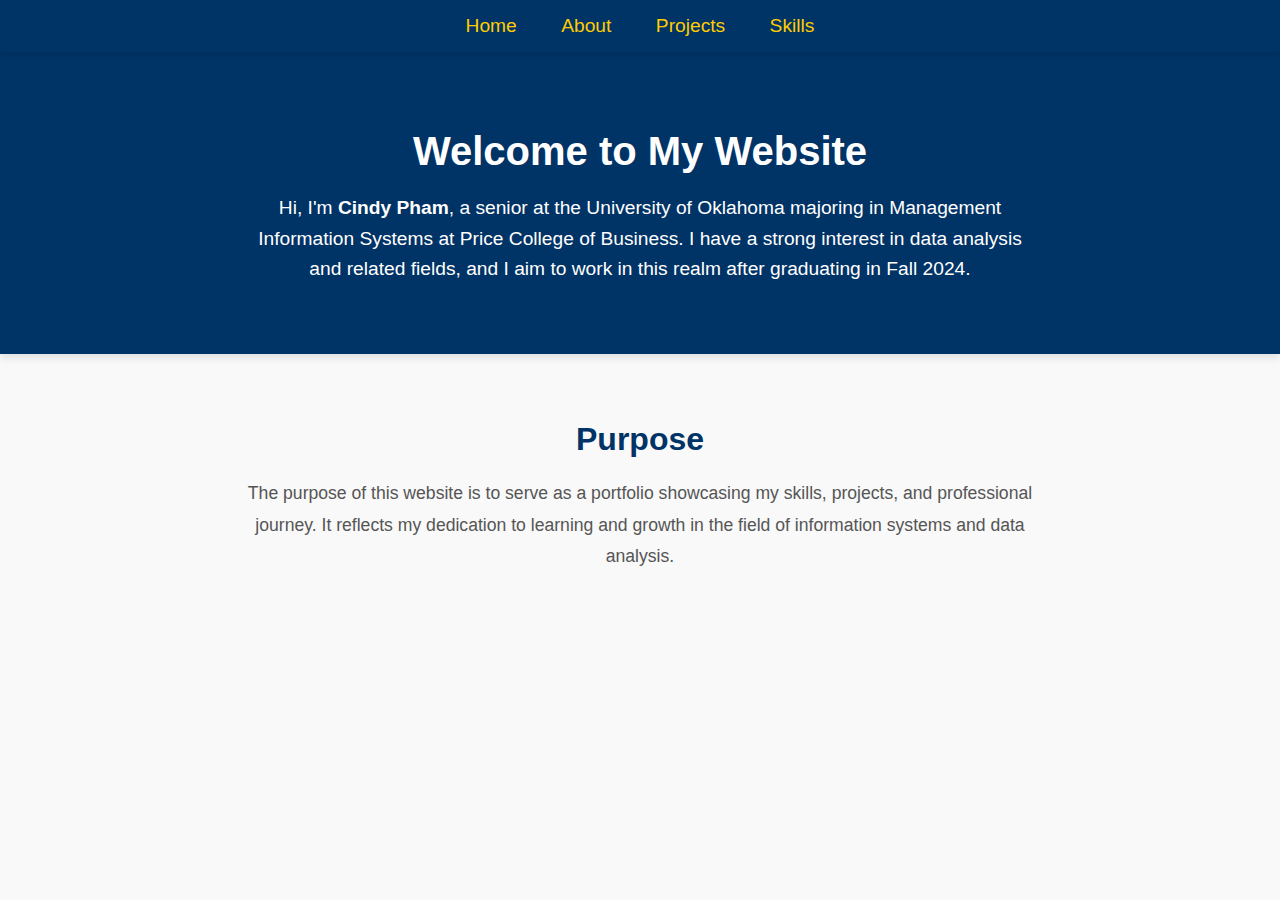
<file: index.html>
<!DOCTYPE html>
<html lang="en">
<head>
  <meta charset="UTF-8">
  <meta name="viewport" content="width=device-width, initial-scale=1.0">
  <title>Home</title>
  <link rel="stylesheet" href="style.css">
</head>
<body>
  <nav>
    <div class="nav-container">
      <a href="index.html">Home</a>
      <a href="about.html">About</a>
      <a href="projects.html">Projects</a>
      <a href="skills.html">Skills</a>
    </div>
  </nav>
  <header>
    <div class="header-container">
      <h1>Welcome to My Website</h1>
      <p>Hi, I'm <strong>Cindy Pham</strong>, a senior at the University of Oklahoma majoring in Management Information Systems at Price College of Business. I have a strong interest in data analysis and related fields, and I aim to work in this realm after graduating in Fall 2024.</p>
    </div>
  </header>
  <section>
    <div class="section-container">
      <h2>Purpose</h2>
      <p>The purpose of this website is to serve as a portfolio showcasing my skills, projects, and professional journey. It reflects my dedication to learning and growth in the field of information systems and data analysis.</p>
    </div>
  </section>
</body>
</html>
</file>
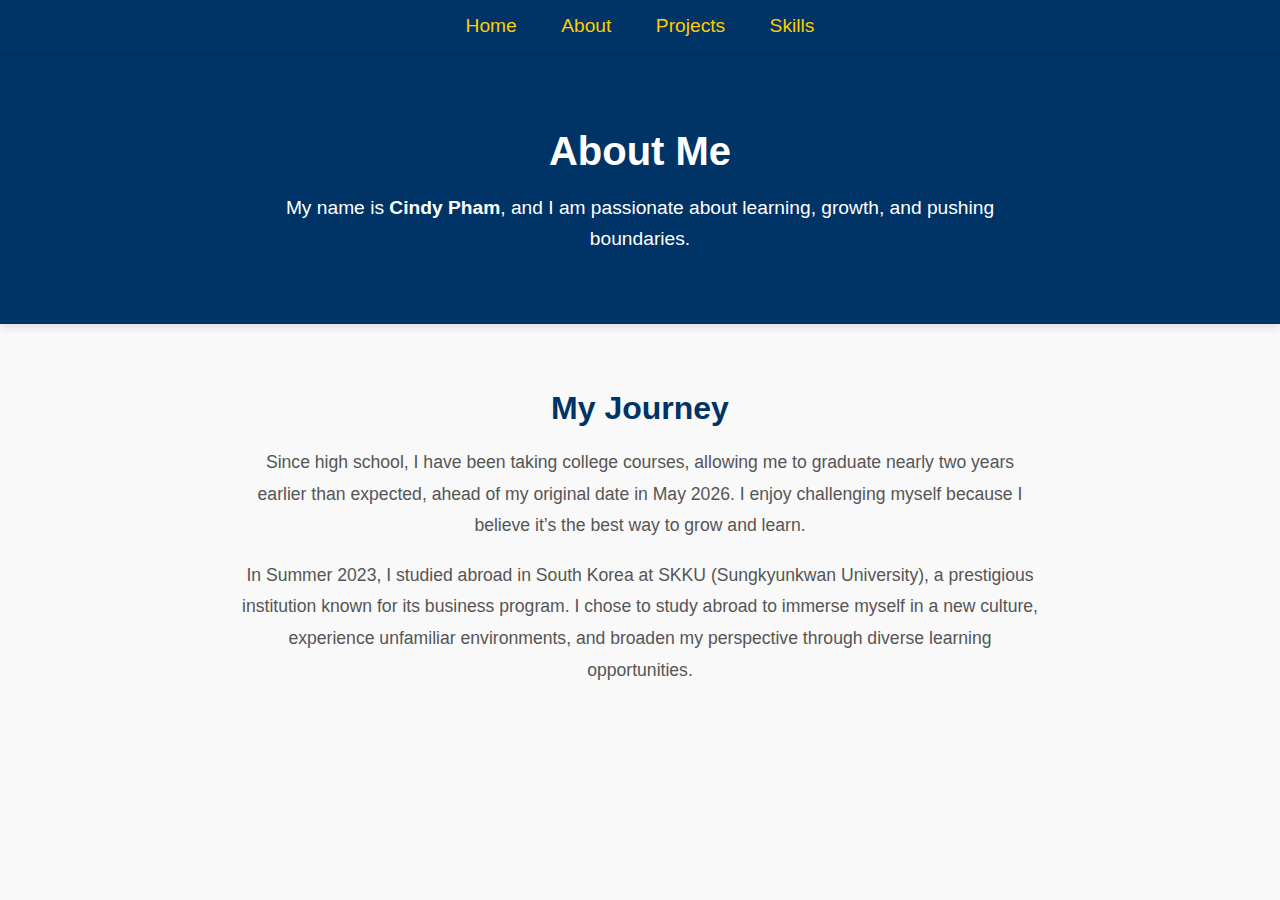
<file: about.html>
<!DOCTYPE html>
<html lang="en">
<head>
  <meta charset="UTF-8">
  <meta name="viewport" content="width=device-width, initial-scale=1.0">
  <title>About Me</title>
  <link rel="stylesheet" href="style.css">
</head>
<body>
  <nav>
    <div class="nav-container">
      <a href="index.html">Home</a>
      <a href="about.html">About</a>
      <a href="projects.html">Projects</a>
      <a href="skills.html">Skills</a>
    </div>
  </nav>
  <header>
    <div class="header-container">
      <h1>About Me</h1>
      <p>My name is <strong>Cindy Pham</strong>, and I am passionate about learning, growth, and pushing boundaries.</p>
    </div>
  </header>
  <section>
    <div class="section-container">
      <h2>My Journey</h2>
      <p>Since high school, I have been taking college courses, allowing me to graduate nearly two years earlier than expected, ahead of my original date in May 2026. I enjoy challenging myself because I believe it’s the best way to grow and learn.</p>
      <p>In Summer 2023, I studied abroad in South Korea at SKKU (Sungkyunkwan University), a prestigious institution known for its business program. I chose to study abroad to immerse myself in a new culture, experience unfamiliar environments, and broaden my perspective through diverse learning opportunities.</p>
    </div>
  </section>
</body>
</html>
</file>
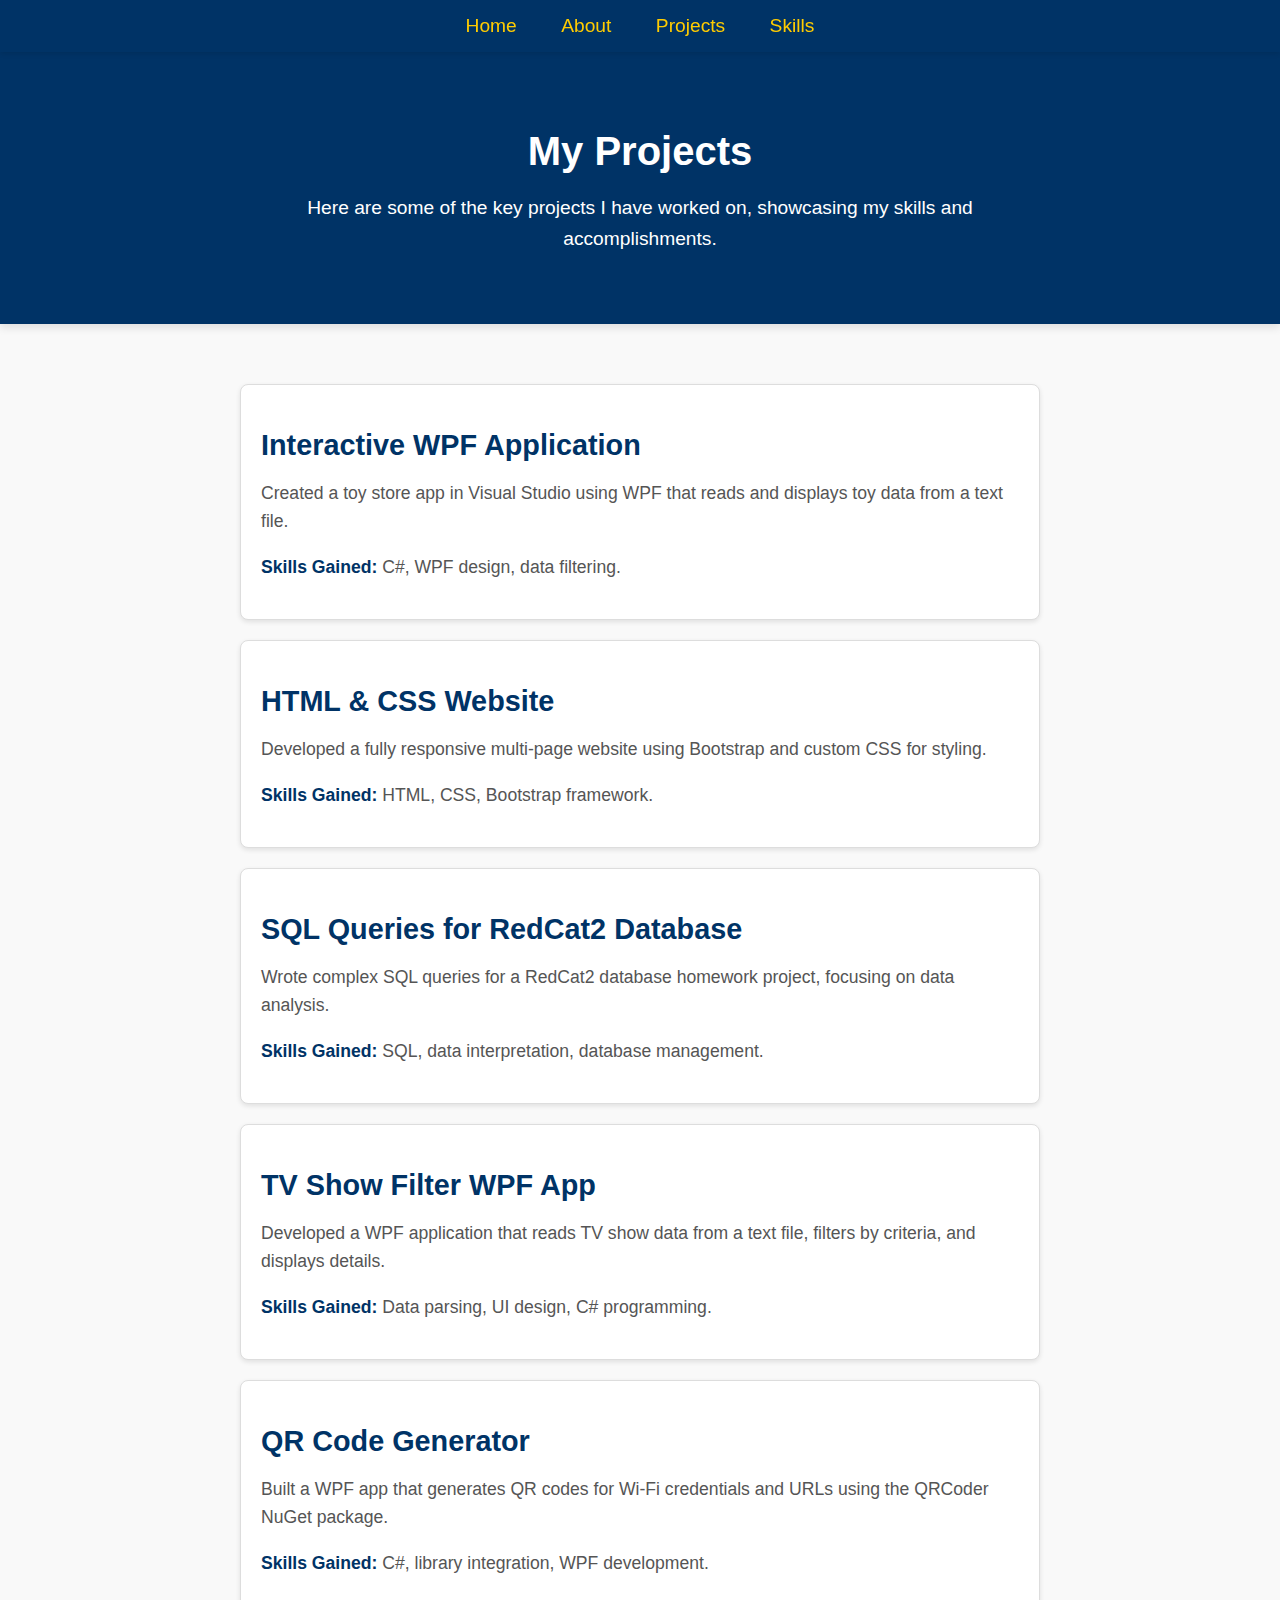
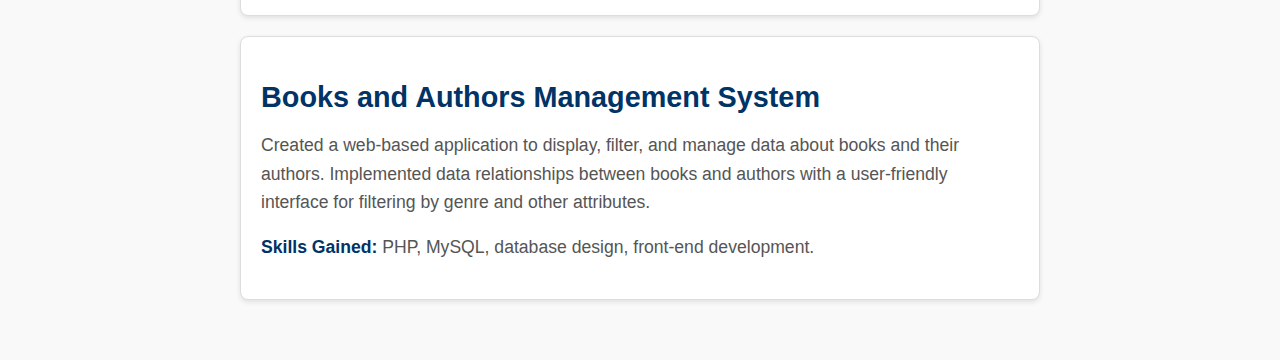
<file: projects.html>
<!DOCTYPE html>
<html lang="en">
<head>
  <meta charset="UTF-8">
  <meta name="viewport" content="width=device-width, initial-scale=1.0">
  <title>My Projects</title>
  <link rel="stylesheet" href="style.css">
</head>
<body>
  <nav>
    <div class="nav-container">
      <a href="index.html">Home</a>
      <a href="about.html">About</a>
      <a href="projects.html">Projects</a>
      <a href="skills.html">Skills</a>
    </div>
  </nav>
  <header>
    <div class="header-container">
      <h1>My Projects</h1>
      <p>Here are some of the key projects I have worked on, showcasing my skills and accomplishments.</p>
    </div>
  </header>
  <section>
    <div class="projects-container">
      <div class="project">
        <h2>Interactive WPF Application</h2>
        <p>Created a toy store app in Visual Studio using WPF that reads and displays toy data from a text file.</p>
        <p><strong>Skills Gained:</strong> C#, WPF design, data filtering.</p>
      </div>
      <div class="project">
        <h2>HTML & CSS Website</h2>
        <p>Developed a fully responsive multi-page website using Bootstrap and custom CSS for styling.</p>
        <p><strong>Skills Gained:</strong> HTML, CSS, Bootstrap framework.</p>
      </div>
      <div class="project">
        <h2>SQL Queries for RedCat2 Database</h2>
        <p>Wrote complex SQL queries for a RedCat2 database homework project, focusing on data analysis.</p>
        <p><strong>Skills Gained:</strong> SQL, data interpretation, database management.</p>
      </div>
      <div class="project">
        <h2>TV Show Filter WPF App</h2>
        <p>Developed a WPF application that reads TV show data from a text file, filters by criteria, and displays details.</p>
        <p><strong>Skills Gained:</strong> Data parsing, UI design, C# programming.</p>
      </div>
      <div class="project">
        <h2>QR Code Generator</h2>
        <p>Built a WPF app that generates QR codes for Wi-Fi credentials and URLs using the QRCoder NuGet package.</p>
        <p><strong>Skills Gained:</strong> C#, library integration, WPF development.</p>
      </div>
      <div class="project">
        <h2>Books and Authors Management System</h2>
        <p>Created a web-based application to display, filter, and manage data about books and their authors. Implemented data relationships between books and authors with a user-friendly interface for filtering by genre and other attributes.</p>
        <p><strong>Skills Gained:</strong> PHP, MySQL, database design, front-end development.</p>
      </div>
    </div>
  </section>
</body>
</html>
</file>
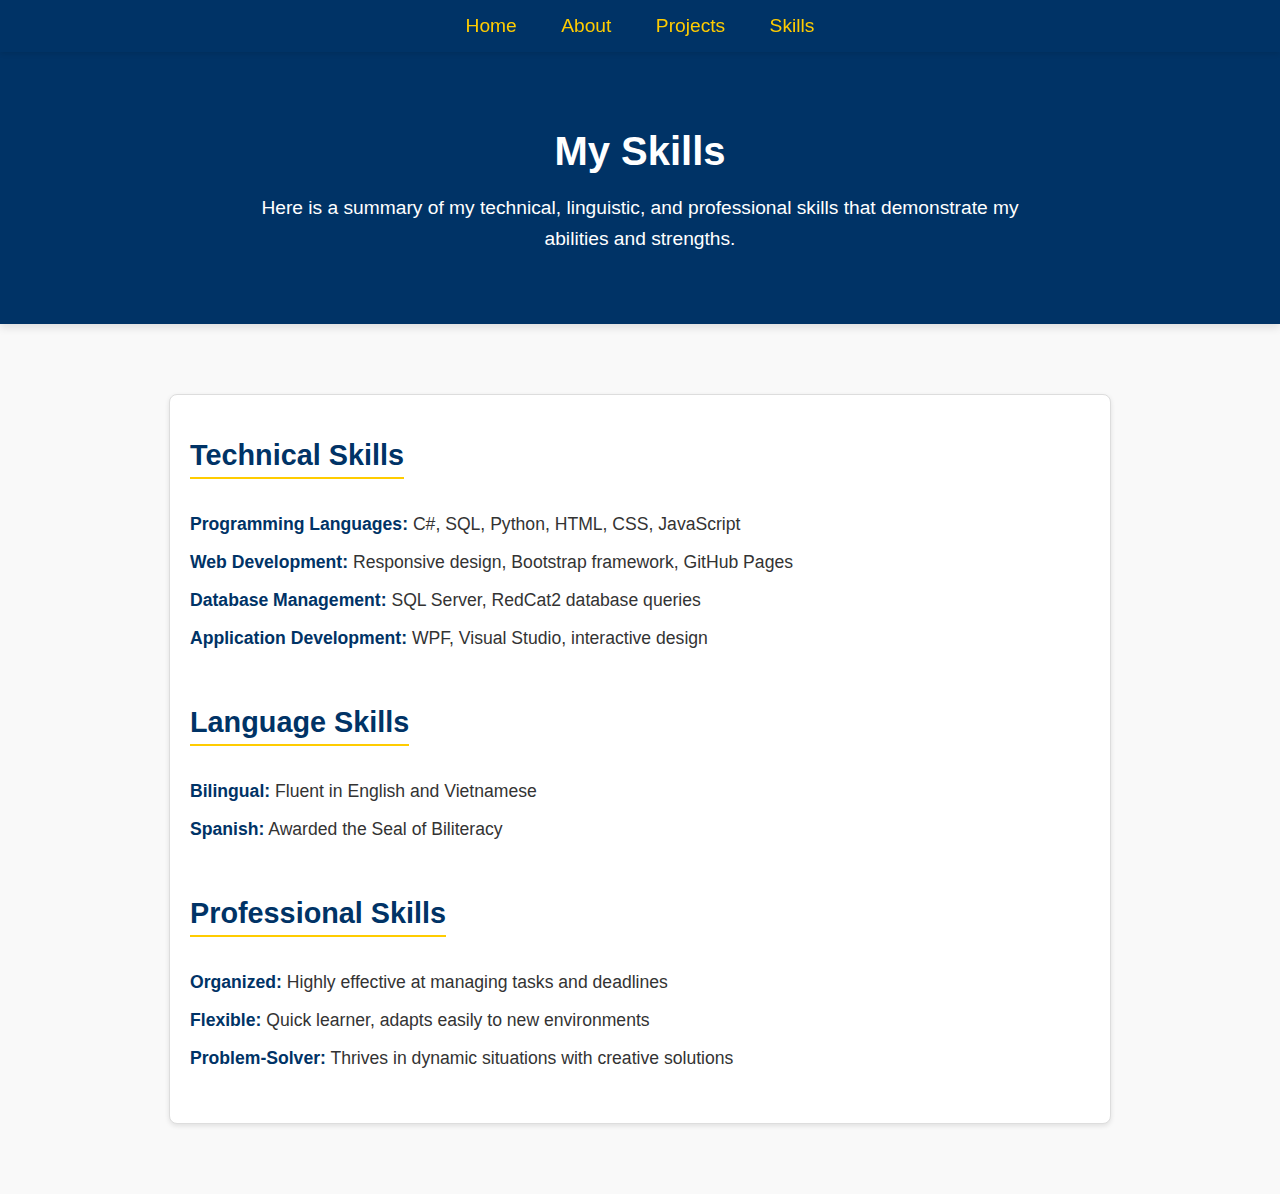
<file: skills.html>
<!DOCTYPE html>
<html lang="en">
<head>
  <meta charset="UTF-8">
  <meta name="viewport" content="width=device-width, initial-scale=1.0">
  <title>My Skills</title>
  <link rel="stylesheet" href="style.css">
</head>
<body>
  <nav>
    <div class="nav-container">
      <a href="index.html">Home</a>
      <a href="about.html">About</a>
      <a href="projects.html">Projects</a>
      <a href="skills.html">Skills</a>
    </div>
  </nav>
  <header>
    <div class="header-container">
      <h1>My Skills</h1>
      <p>Here is a summary of my technical, linguistic, and professional skills that demonstrate my abilities and strengths.</p>
    </div>
  </header>
  <section>
    <div class="skills-container">
      <div class="skills-section">
        <h2>Technical Skills</h2>
        <ul>
          <li><strong>Programming Languages:</strong> C#, SQL, Python, HTML, CSS, JavaScript</li>
          <li><strong>Web Development:</strong> Responsive design, Bootstrap framework, GitHub Pages</li>
          <li><strong>Database Management:</strong> SQL Server, RedCat2 database queries</li>
          <li><strong>Application Development:</strong> WPF, Visual Studio, interactive design</li>
        </ul>
      </div>
      <div class="skills-section">
        <h2>Language Skills</h2>
        <ul>
          <li><strong>Bilingual:</strong> Fluent in English and Vietnamese</li>
          <li><strong>Spanish:</strong> Awarded the Seal of Biliteracy</li>
        </ul>
      </div>
      <div class="skills-section">
        <h2>Professional Skills</h2>
        <ul>
          <li><strong>Organized:</strong> Highly effective at managing tasks and deadlines</li>
          <li><strong>Flexible:</strong> Quick learner, adapts easily to new environments</li>
          <li><strong>Problem-Solver:</strong> Thrives in dynamic situations with creative solutions</li>
        </ul>
      </div>
    </div>
  </section>
</body>
</html>
</file>
<file: style.css>
body {
  font-family: 'Arial', sans-serif;
  margin: 0;
  padding: 0;
  background-color: #f9f9f9; 
  color: #333; 
}


nav {
  background-color: #003366; 
  padding: 15px 0;
  position: sticky;
  top: 0;
  z-index: 1000;
  box-shadow: 0 2px 5px rgba(0, 0, 0, 0.1); 
}

.nav-container {
  width: 80%;
  margin: 0 auto;
  text-align: center;
}

nav a {
  color: #ffcc00; /* Gold links */
  text-decoration: none;
  margin: 0 20px;
  font-size: 1.2em;
  transition: color 0.3s;
}

nav a:hover {
  color: #ffffff; 
}


header {
  background-color: #003366; 
  color: #ffffff; 
  padding: 50px 20px;
  text-align: center;
  box-shadow: 0 4px 8px rgba(0, 0, 0, 0.1);
}

.header-container {
  max-width: 800px;
  margin: 0 auto;
}

header h1 {
  font-size: 2.5em;
  margin-bottom: 10px;
}

header p {
  font-size: 1.2em;
  line-height: 1.6;
}

/* Section Styling */
section {
  padding: 40px 20px;
}

.section-container {
  max-width: 800px;
  margin: 0 auto;
  text-align: center;
}

section h2 {
  font-size: 2em;
  margin-bottom: 20px;
  color: #003366;
}

section p {
  font-size: 1.1em;
  line-height: 1.8;
  color: #555;
}


.projects-container {
  max-width: 800px;
  margin: 20px auto;
  padding: 0 20px;
}

.project {
  background-color: #ffffff; 
  border: 1px solid #ddd;
  border-radius: 8px;
  padding: 20px;
  margin-bottom: 20px;
  box-shadow: 0 2px 5px rgba(0, 0, 0, 0.1);
  transition: transform 0.2s, box-shadow 0.2s;
}

.project:hover {
  transform: translateY(-5px);
  box-shadow: 0 4px 10px rgba(0, 0, 0, 0.2);
}

.project h2 {
  font-size: 1.8em;
  margin-bottom: 10px;
  color: #003366;
}

.project p {
  font-size: 1.1em;
  line-height: 1.6;
  color: #555;
}

.project strong {
  color: #003366;
}


footer {
  background-color: #003366; 
  color: #ffffff; 
  text-align: center;
  padding: 20px;
  margin-top: 40px;
  font-size: 1em;
}


.skills-container {
  max-width: 900px;
  margin: 30px auto;
  padding: 20px;
  background-color: #ffffff;
  border: 1px solid #ddd;
  border-radius: 8px;
  box-shadow: 0 2px 5px rgba(0, 0, 0, 0.1);
}

.skills-section {
  margin-bottom: 30px;
}

.skills-section h2 {
  font-size: 1.8em;
  color: #003366; 
  margin-bottom: 15px;
  border-bottom: 2px solid #ffcc00;
  display: inline-block;
  padding-bottom: 5px;
}

.skills-section ul {
  list-style: none;
  padding: 0;
}

.skills-section ul li {
  margin-bottom: 10px;
  font-size: 1.1em;
  line-height: 1.6;
}

.skills-section ul li strong {
  color: #003366; 
}
</file>
